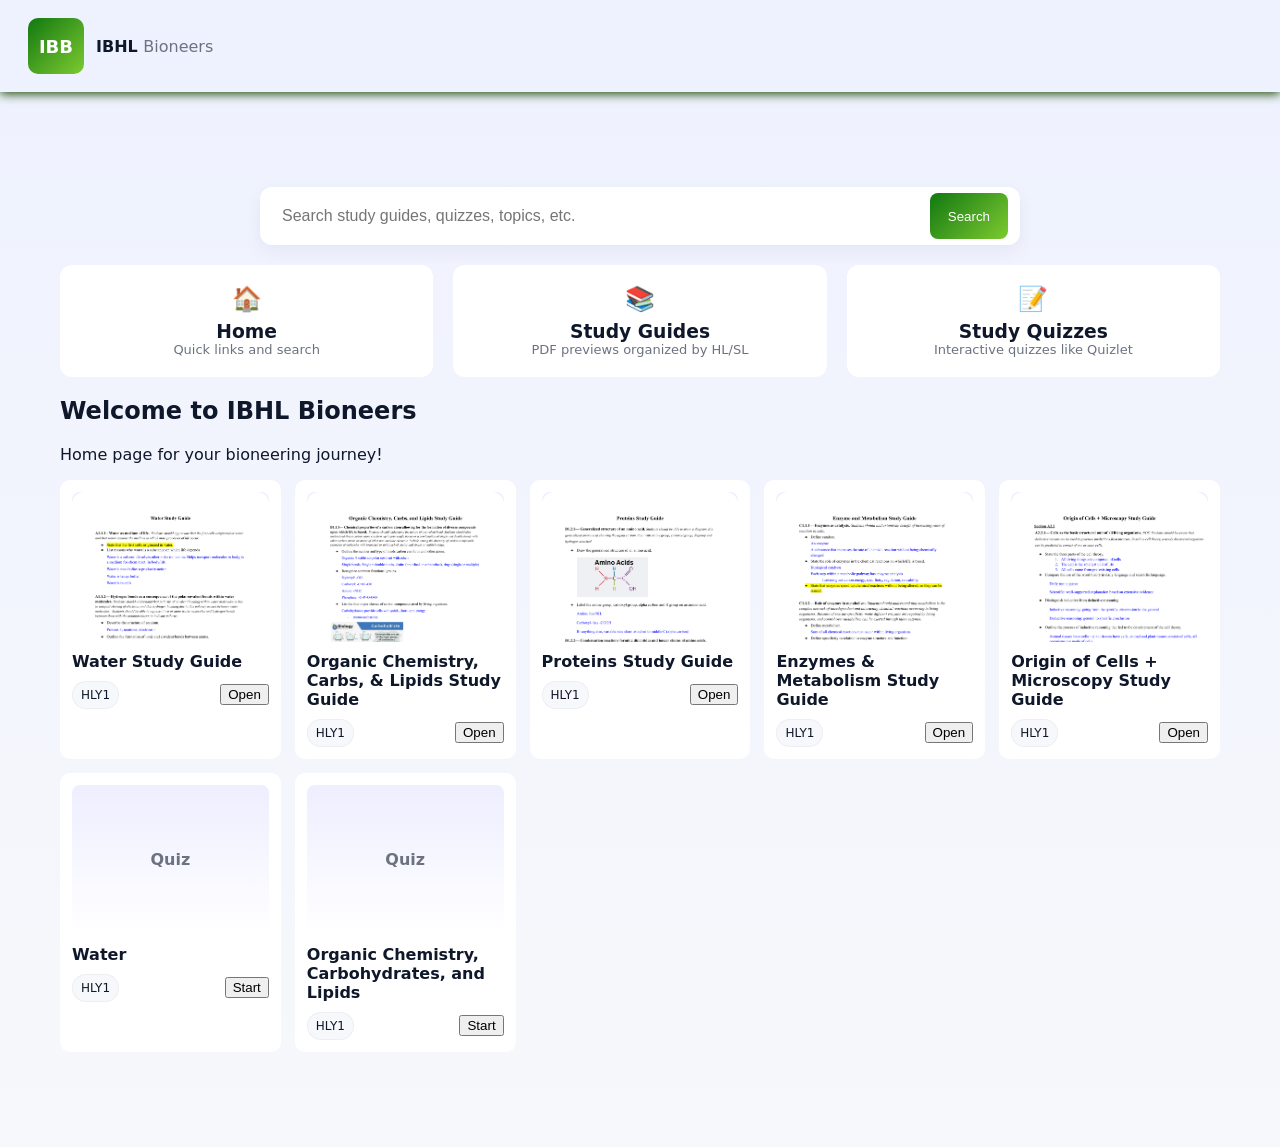
<file: index.html>
<!DOCTYPE html>

<html lang="en">
<head>
        <meta charset="utf-8" />
        <meta name="viewport" content="width=device-width,initial-scale=1" />
        <title>
            IBHL Bioneers
        </title>
    
        <meta name="description" content="IB Biology study guides & quizzes (HL/SL) — IBHL Bioneers" />
        <style>
            :root {
    --accent: #127811;
    --muted: #6b7280;
    --bg: #f7f8fb;
    --card: #ffffff;
    --glass: rgba(255,255,255,0.7);
    font-family: Inter, ui-sans-serif, system-ui, -apple-system, "Comic Sans MS", Roboto, "Helvetica Neue", Arial;
}

* {
    box-sizing: border-box
}

body {
    margin: 0;
    min-height: 100vh;
    background: linear-gradient(180deg,#eef2ff 0%,var(--bg) 100%);
    color: #0f172a;
}

header {
    display: flex;
    align-items: center;
    gap: 16px;
    padding: 18px 28px;
    background: transparent;
    box-shadow: 0 2px 10px #1e4a07;
}

.logo {
    display: flex;
    align-items: center;
    gap: 12px
}

    .logo .mark {
        width: 56px;
        height: 56px;
        border-radius: 10px;
        background: linear-gradient(135deg,var(--accent),#7dca30);
        display: flex;
        align-items: center;
        justify-content: center;
        color: white;
        font-weight: 700;
        font-size: 18px
    }

    .logo .title {
        font-weight: 700
    }

main {
    max-width: 1200px;
    margin: 75px auto;
    padding: 20px
}

.search-wrap {
    text-align: center;
    margin-bottom: 20px
}

.search {
    display: inline-flex;
    width: 100%;
    max-width: 760px;
    border-radius: 12px;
    overflow: hidden;
    padding: 6px;
    background: var(--card);
    box-shadow: 0 6px 18px rgba(13, 38, 76, 0.06)
}

    .search input {
        flex: 1;
        padding: 14px 16px;
        border: 0;
        font-size: 16px;
        background: transparent;
        outline: none
    }

    .search button {
        background: linear-gradient(135deg,var(--accent),#7dca30);
        border: 0;
        color: white;
        padding: 10px 18px;
        border-radius: 8px;
        margin-right: 6px
    }

.nav-grid {
    display: grid;
    grid-template-columns: repeat(3,1fr);
    gap: 20px;
    margin: 18px 0
}

.nav-card {
    background: var(--card);
    padding: 20px;
    border-radius: 12px;
    text-align: center;
    cursor: pointer;
    transition: transform .12s ease, box-shadow .12s ease
}

    .nav-card:hover {
        transform: translateY(-6px);
        box-shadow: 0 5px 20px #1e4a07
    }

    .nav-card h3 {
        margin: 8px 0 0
    }

.small {
    font-size: 13px;
    color: var(--muted)
}

.content {
    display: block;
    margin-top: 12px
}

.grid {
    display: grid;
    grid-template-columns: repeat(auto-fill,minmax(200px,1fr));
    gap: 14px;
}

.guide {
    background: var(--card);
    border-radius: 10px;
    padding: 12px;
    display: flex;
    flex-direction: column;
    gap: 10px;
    min-height: 150px
}

.thumb {
    height: 150px;
    background: linear-gradient(180deg,#eef 0%,#fff 100%);
    border-radius: 8px;
    display: flex;
    align-items: center;
    justify-content: center;
    color: var(--muted);
    font-weight: 600
}

    .thumb img {
        width: 100%;
        height: 100%;
        object-fit: cover;
        object-position: top;
        border-radius: 12px;
    }

.meta {
    display: flex;
    justify-content: space-between;
    align-items: center
}

.tag {
    font-size: 12px;
    padding: 6px 8px;
    border-radius: 999px;
    background: var(--bg);
    border: 1px solid rgba(15,23,42,.04)
}

footer {
    max-width: 1100px;
    margin: 26px auto;
    padding: 20px;
    text-align: center;
    color: var(--muted)
}

/* quiz */
.quiz-card {
    background: var(--card);
    padding: 18px;
    border-radius: 10px
}

.choices {
    display: flex;
    flex-direction: column;
    gap: 10px;
    margin-top: 12px
}

.choice {
    padding: 12px;
    border-radius: 8px;
    border: 1px solid rgba(15,23,42,.06);
    cursor: pointer
}

    .choice.correct {
        border-color: green;
        background: rgba(16,185,129,.07)
    }

    .choice.wrong {
        border-color: red;
        background: rgba(239,68,68,.06)
    }

/* small screens */
@media (max-width:700px) {
    .nav-grid {
        grid-template-columns: repeat(2,1fr)
    }

    .logo .title {
        display: none
    }

    .grid {
        grid-template-columns: repeat(auto-fill,minmax(160px,1fr))
    }
}

        </style>
</head>
<body>
    <header>
        <div class="logo">
            <div class="mark">IBB</div>
            <div class="title">IBHL <span style="color:var(--muted);font-weight:500">Bioneers</span></div>
        </div>
    </header>

    <main>
        <section class="search-wrap">
            <div class="search">
                <input id="searchInput" placeholder="Search study guides, quizzes, topics, etc." />
                <button id="searchBtn">Search</button>
            </div>
        </section>

        <section class="nav-grid" role="navigation" aria-label="main navigation">
            <div class="nav-card" data-route="#/" onclick="navigate('#/')">
                <div style="font-size:24px">🏠</div>
                <h3>Home</h3>
                <div class="small">Quick links and search</div>
            </div>
            <div class="nav-card" data-route="#/guides" onclick="navigate('#/guides')">
                <div style="font-size:24px">📚</div>
                <h3>Study Guides</h3>
                <div class="small">PDF previews organized by HL/SL</div>
            </div>
            <div class="nav-card" data-route="#/quizzes" onclick="navigate('#/quizzes')">
                <div style="font-size:24px">📝</div>
                <h3>Study Quizzes</h3>
                <div class="small">Interactive quizzes like Quizlet</div>
            </div>
        </section>

        <section id="app" class="content">
        </section>

    </main>
<script>
// --- Data: Add your PDF URLs and quizzes here ---
const guides =
    [
        { id: 'g1', title: 'Water Study Guide', level: 'HLY1', tags: ['water', 'solvation', 'solvent', 'polar', 'hydr'], pdf: 'assets/guides/WaterStudyGuide.pdf', thumb: 'assets/thumbnails/WaterStudyGuide.png' },
        { id: 'g2', title: 'Organic Chemistry, Carbs, & Lipids Study Guide', level: 'HLY1', tags: ['ochem', 'organic', 'chemistry', 'carbs', 'lipids', 'carbohydrates', 'sugars', 'membrane'], pdf: 'assets/guides/OrganicChemistryStudyGuide.pdf', thumb: 'assets/thumbnails/OrganicChemistryStudyGuide.png'},
        { id: 'g3', title: 'Proteins Study Guide', level: 'HLY1', tags: ['protein', 'pepride', 'disulfide', 'amino', 'acid', 'structure', 'carboxyl', 'r group', 'denaturation'], pdf: 'assets/guides/ProteinsStudyGuide.pdf', thumb: 'assets/thumbnails/ProteinsStudyGuide.png' },
        { id: 'g4', title: 'Enzymes & Metabolism Study Guide', level: 'HLY1', tags: ['enzyme', 'motabolism', 'anabolic', 'catabolic', 'hydrolysis', 'activation energy', 'denaturation' ], pdf: 'assets/guides/Enzymes&MetabolismStudyGuide.pdf', thumb: 'assets/thumbnails/Enzymes&MetabolismStudyGuide.png' },
        { id: 'g5', title: 'Origin of Cells + Microscopy Study Guide', level: 'HLY1', tags: ['origin', 'cells', 'RNA', 'ribosome', 'double-helix', 'm=ia', 'micro', 'cell theory'], pdf: 'assets/guides/OriginOfCells+MicroscopyStudyGuide.pdf', thumb: 'assets/thumbnails/OriginOfCells+MicroscopyStudyGuide.png' },
        { id: 'g6', title: 'Eukaryote Cells Study Guide', level: 'HLY1', tags: ['eukaryote', 'prokaryote', 'cells', 'multicellular', 'flagella', 'nucleus', 'nucleolus'], pdf: 'assets/guides/EukaryoteCellsStudyGuide.pdf', thumb: 'assets/thumbnails/EukaryoteCellsStudyGuide.png' },
        { id: 'g7', title: 'Cellular Differentiation Study Guide', level: 'HLY1', tags: ['cellular differentiation', 'differentiation', 'specialization', 'function', 'expression', 'gene', 'stem', 'cell', 'tissue'], pdf: 'assets/guides/CellularDifferentiationStudyGuide.pdf', thumb: 'assets/thumbnails/CellularDifferentiationStudyGuide.png' }
    ];

const quizzes =
    [
        {
            id: 'q1', title: 'Water', level: 'HLY1', questions:
                [
                    { q: 'Why is water considered the “medium of life”?', choices: ['It only exists in oceans', 'Most life processes occur in water', 'It is always frozen', 'It cannot dissolve substances'], answer: 1 },
                    { q: 'What type of bond holds hydrogen and oxygen together within a water molecule?', choices: ['Ionic bond', 'Hydrogen bond', 'Polar covalent bond', 'Metallic bond'], answer: 2 },
                    { q: 'Why is water a polar molecule?', choices: ['Electrons are shared equally', 'Oxygen has no charge', 'Electrons are shared unequally', 'Hydrogen has more electrons'], answer: 2 },
                    { q: 'What causes hydrogen bonds between water molecules?', choices: ['Attraction between partial charges', 'Equal electron sharing', 'Transfer of electrons', 'Nuclear forces'], answer: 0 },
                    { q: 'What is cohesion?', choices: ['Water sticking to other substances', 'Water molecules attracting each other', 'Water evaporating', 'Water dissolving salts'], answer: 1 },
                    { q: 'Which process helps water move up through plant xylem?', choices: ['Diffusion only', 'Osmosis only', 'Active transport', 'Cohesion and adhesion'], answer: 3 },
                    { q: 'What is adhesion?', choices: ['Water sticking to itself', 'Water repelling other molecules', 'Water sticking to other substances', 'Water turning into gas'], answer: 2 },
                    { q: 'Why can water dissolve many substances?', choices: ['It has partial positive and negative charges', 'It is nonpolar', 'It has no charge', 'It is solid'], answer: 0 },
                    { q: 'Which of the following is an example of a hydrophobic substance?', choices: ['Salt', 'Sugar', 'Amino acids', 'Lipids'], answer: 3 },
                    { q: 'Why does water have a high specific heat capacity?', choices: ['It has no bonds', 'Hydrogen bonds require a lot of energy to break', 'Covalent bonds require a lot of energy to break', 'It is very dense'], answer: 1 }
                ]
        },

        {
            id: 'q2', title: 'Organic Chemistry, Carbohydrates, and Lipids', level: 'HLY1', questions:
                [
                    { q: 'How many covalent bonds can a carbon atom typically form?', choices: ['2', '3', '4', '6'], answer: 2 },
                    { q: 'Which of the following is a carboxyl functional group?', choices: ['–NH₂', '–OH', ' –PO₄', '–COOH'], answer: 3 },
                    { q: 'Which class of biomolecules provides long-term energy storage and forms cell membranes?', choices: ['Carbohydrates', 'Lipids', 'Proteins', 'Nucleic acids'], answer: 1 },
                    { q: 'What is the main difference between anabolic and catabolic reactions?', choices: ['Anabolic builds molecules, catabolic breaks them down', 'Both break down molecules', ' Anabolic breaks down molecules, catabolic builds them', 'Both build molecules'], answer: 0 },
                    { q: 'What happens during a condensation reaction?', choices: ['Water is used to break bonds', 'Water is released when bonds form', ' Oxygen is added', 'Energy is destroyed'], answer: 1 },
                    { q: 'Which process breaks polymers into monomers?', choices: ['Condensation', 'Oxidation', ' Hydrolysis', 'Reduction'], answer: 2 },
                    { q: 'What is a key property of glucose that makes it useful in the body?', choices: ['It is insoluble in water', 'It cannot be transported', ' It contains nitrogen', 'It is soluble and easily transported'], answer: 3 },
                    { q: 'What is the main structural difference between glycogen and amylose?', choices: ['Glycogen has no branches', 'Glycogen is highly branched', ' Amylose is highly branched', 'Both have identical structures'], answer: 1 },
                    { q: 'Why are lipids considered hydrophobic?', choices: ['They are polar', 'They dissolve in water', ' They are nonpolar', 'They contain phosphate groups'], answer: 2 },
                    { q: 'What is the difference between saturated and unsaturated fatty acids?', choices: ['Saturated have double bonds, unsaturated do not', 'Unsaturated have one or more double bonds', ' Saturated contain oxygen', 'Unsaturated are always solid'], answer: 1 }
                ]
        }
    ];

// --- Router ---
function navigate(hash) {
    location.hash = hash
    render();
}

function render() {
    const app = document.getElementById('app');
    const route = location.hash || '#/';
    if (route == '#/')
        renderHome(app);
    else if (route.startsWith('#/guides'))
        renderGuides(app);
    else if (route.startsWith('#/quizzes'))
        renderQuizzes(app);
    else renderNotFound(app);
}

// --- Helpers ---
function el(tag, className, inner) {
    const e = document.createElement(tag);
    if (className)
        e.className = className;
    if (inner !== undefined)
        e.innerHTML = inner;
    return e;
}

// --- Home ---
function renderHome(container) {
    container.innerHTML = '';
    const h = el('div', '', `<h2>Welcome to IBHL Bioneers</h2><p class="large">Home page for your bioneering journey!</p>`);
    container.appendChild(h);

    // Quick links
    const grid = el('div', 'grid');

    // show 4 "featured" items
    let lower = ((Math.random() * (guides.length - 3)) / 1);
    let upper = lower + 4;

    const featuredGuides = guides.slice(lower, upper+1);
    const featuredQuizzes = quizzes.slice(lower, upper-2);

    featuredGuides.forEach(g => {
        const c = el('div', 'guide');
        const thumb = el('div', 'thumb', g.thumb ? `<img src="${g.thumb}" alt="Preview of ${g.title}" />` : `<span>No preview</span>`);
        const title = el('div', '', `<strong>${g.title}</strong>`);
        const meta = el('div', 'meta', `<div class="tag">${g.level}</div><div><button onclick="openGuide('${g.id}')">Open</button></div>`);
        c.appendChild(thumb); 
        c.appendChild(title); 
        c.appendChild(meta);
        grid.appendChild(c);
    });

    featuredQuizzes.forEach(q => {
        const c = el('div', 'guide');
        const thumb = el('div', 'thumb', `<span>Quiz</span>`);
        const title = el('div', '', `<strong>${q.title}</strong>`);
        const meta = el('div', 'meta', `<div class="tag">${q.level}</div><div><button onclick="startQuiz('${q.id}')">Start</button></div>`);
        c.appendChild(thumb);
        c.appendChild(title);
        c.appendChild(meta);
        grid.appendChild(c);
    });
    container.appendChild(grid);
}

// --- Guides page ---
function renderGuides(container, filter = '') {
    container.innerHTML = '';
    const header = el('div', '', `<h2>Study Guides</h2><p class="small">Click a card to open the PDF (opens in new tab). Guides are grouped by HL/SL and searchable.</p>`);
    container.appendChild(header);
    const grid = el('div', 'grid');
    const results = guides.filter(g => {
        if (!filter)
            return true;
        const s = filter.toLowerCase();
        return g.title.toLowerCase().includes(s) || g.level.toLowerCase().includes(s) || (g.tags && g.tags.join(' ').toLowerCase().includes(s));
    });

    if (results.length === 0) {
        container.appendChild(el('p', 'small', 'No guides matched your search.')); return
    }
    results.forEach(g => {
        const card = el('div', 'guide');
        const thumb = el('div', 'thumb', g.thumb ? `<img src="${g.thumb}" alt="Preview of ${g.title}" />` : `<span>No preview</span>`);
        const title = el('div', '', `<strong>${g.title}</strong>`);
        const meta = el('div', 'meta', `<div class="tag">${g.level}</div><div><button onclick="openGuide('${g.id}')">Open</button></div>`);
        card.appendChild(thumb);
        card.appendChild(title);
        card.appendChild(meta);
        grid.appendChild(card);
    });
    container.appendChild(grid);
}

function openGuide(id) {
    const g = guides.find(x => x.id === id);
    if (!g)
        return alert('Guide not found');
    if (g.pdf) {
        window.open(g.pdf, '_blank');
    }
    else alert('PDF not uploaded yet. Place the PDF in /assets/guides and update the guides array in index.html with its filename.');
}

// --- Quizzes page ---
function renderQuizzes(container, filter = '') {
    container.innerHTML = '';
    const header = el('div', '', `<h2>Study Quizzes</h2><p class="small">Select a quiz to start. Answers are shown at the end and stored locally for review.</p>`);
    container.appendChild(header);
    const list = el('div', 'grid');
    const results = quizzes.filter(q => {
        if (!filter)
            return true;
        const s = filter.toLowerCase();
        return q.title.toLowerCase().includes(s) || q.level.toLowerCase().includes(s)
    });

    if (results.length === 0) {
        container.appendChild(el('p', 'small', 'No quizzes matched your search.')); return
    }
    results.forEach(q => {
        const card = el('div', 'guide');
        const thumb = el('div', 'thumb', `<span>Quiz</span>`);
        const title = el('div', '', `<strong>${q.title}</strong>`);
        const meta = el('div', 'meta', `<div class="tag">${q.level}</div><div><button onclick="startQuiz('${q.id}')">Start</button></div>`);
        card.appendChild(thumb);
        card.appendChild(title);
        card.appendChild(meta);
        list.appendChild(card);
    });
    container.appendChild(list);
}

// --- Quiz runner ---
let current = { quiz: null, index: 0, score: 0, answers: [] };
function startQuiz(id) {
    const q = quizzes.find(x => x.id === id); if (!q) return;
    current.quiz = q; current.index = 0; current.score = 0; current.answers = [];
    renderQuizQuestion();
}

function renderQuizQuestion() {
    const container = document.getElementById('app'); container.innerHTML = '';
    const q = current.quiz.questions[current.index];
    const card = el('div', 'quiz-card');
    card.innerHTML = `<h2>${current.quiz.title}: Question ${current.index + 1}/${current.quiz.questions.length}</h2><h3>${q.q}</h3>`;
    const choices = el('div', 'choices');
    q.choices.forEach((c, i) => {
        const ch = el('div', 'choice', c);
        ch.onclick = () => selectChoice(i);
        choices.appendChild(ch);
    });
    card.appendChild(choices);
    container.appendChild(card);
}

function selectChoice(i) {
    const qObj = current.quiz.questions[current.index];
    const isCorrect = i === qObj.answer;
    current.answers.push({ question: qObj.q, chosen: i, correct: qObj.answer });
    if (isCorrect)
        current.score += 1;

    // show feedback
    const choices = document.querySelectorAll('.choice');
    choices.forEach((c, idx) => {
        c.classList.remove('correct', 'wrong');
        if (idx === qObj.answer)
            c.classList.add('correct');
        if (idx === i && idx !== qObj.answer)
            c.classList.add('wrong');
        c.onclick = null;
    });

    // next button
    setTimeout(() => {
        current.index += 1;
        if (current.index < current.quiz.questions.length)
            renderQuizQuestion();
        else
            renderQuizResult();
    }, 700);
}

function renderQuizResult() {
    const container = document.getElementById('app'); container.innerHTML = '';
    const card = el('div', 'quiz-card');
    card.innerHTML = `<h2>${current.quiz.title}: Result</h2><h3>Score: ${current.score} / ${current.quiz.questions.length}</h3>`;
    const review = el('div');
    current.answers.forEach((a, idx) => {
        const correct = a.correct; const chosen = a.chosen;
        const q = current.quiz.questions[idx];
        const item = el('div', '', `<strong>Q${idx + 1}.</strong> ${a.question} <div class="small">Your answer: ${q.choices[chosen]} | Correct: ${q.choices[correct]}</div><hr/>`);
        review.appendChild(item);
    });
    card.appendChild(review);
    const back = el('div', '', `<div style="margin-top:12px"><button onclick= "navigate('#/quizzes')">Back to quizzes</button></div>`);
    card.appendChild(back);
    container.appendChild(card);
}

function renderNotFound(container) {
    container.innerHTML = '<h2>Page not found</h2>'
}

// --- Search ---
function doSearch(term) {
    if (!term) {
        navigate('#/');
        return;
    }

    // search guides and quizzes
    const gMatches = guides.filter(g => (g.title + ' ' + g.tags.join(' ') + ' ' + g.level).toLowerCase().includes(term.toLowerCase()));
    const qMatches = quizzes.filter(q => (q.title + ' ' + q.level).toLowerCase().includes(term.toLowerCase()));

    // If both empty, show no results on guides page
    if (gMatches.length === 0 && qMatches.length === 0) {
        // show generic page with no results
        const app = document.getElementById('app'); app.innerHTML = `<h2>No results found for "${term}"</h2><p class="small">Try different keywords or check HL1 / HL2 / SL tags.</p>`; return;
    }

    // Prefer showing the combined results page
    const app = document.getElementById('app'); app.innerHTML = '';
    const h = el('div', '', `<h2>Search results for "${term}"</h2>`); app.appendChild(h);
    if (gMatches.length) {
        const gsec = el('div', '', `<h3>Guides</h3>`);
        app.appendChild(gsec); const grid = el('div', 'grid');
        gMatches.forEach(g => {
            const card = el('div', 'guide');
            const thumb = el('div', 'thumb', g.thumb ? `<img src="${g.thumb}" alt="Preview of ${g.title}" />` : `<span>No preview</span>`);
            const title = el('div', '', `<strong>${g.title}</strong>`);
            const meta = el('div', 'meta', `<div class="tag">${g.level}</div><div><button onclick="openGuide('${g.id}')">Open</button></div>`);
            card.appendChild(thumb);
            card.appendChild(title);
            card.appendChild(meta);
            grid.appendChild(card);
        });
        app.appendChild(grid);
    }

    if (qMatches.length) {
        const qsec = el('div', '', `<h3>Quizzes</h3>`);
        app.appendChild(qsec); const grid2 = el('div', 'grid');
        qMatches.forEach(q => {
            const card = el('div', 'guide');
            card.innerHTML = `<div class="thumb">Quiz</div><strong>${q.title}</strong><div class="meta"><div class="tag">${q.level}</div><div><button onclick="startQuiz('${q.id}')">Start</button></div></div>`;
            grid2.appendChild(card);
        }); app.appendChild(grid2)
    }
}

// --- events ---
document.getElementById('searchBtn').addEventListener('click', () => {
    const v = document.getElementById('searchInput').value.trim();
    doSearch(v);
});

document.getElementById('searchInput').addEventListener('keydown', (e) => {
    if (e.key === 'Enter') {
        doSearch(e.target.value.trim())
    }
});
window.addEventListener('hashchange', render);

// initial render
render();

// --- Notes for maintainer (visible in code) ---
/*

To add guides:
- Place PDFs in /assets/guides
- Add an entry to `guides` array with {id,title,level,tags,pdf:'assets/guides/yourfile.pdf'}

To add quizzes:
- Edit `quizzes` array. Each quiz: {id,title,level,questions:[{q,choices:[..],answer:index}]}

This is a pure static site (single file). For production you may split into files and add proper thumbnails.
*/

</script>    
</body>
</html>
</file>
